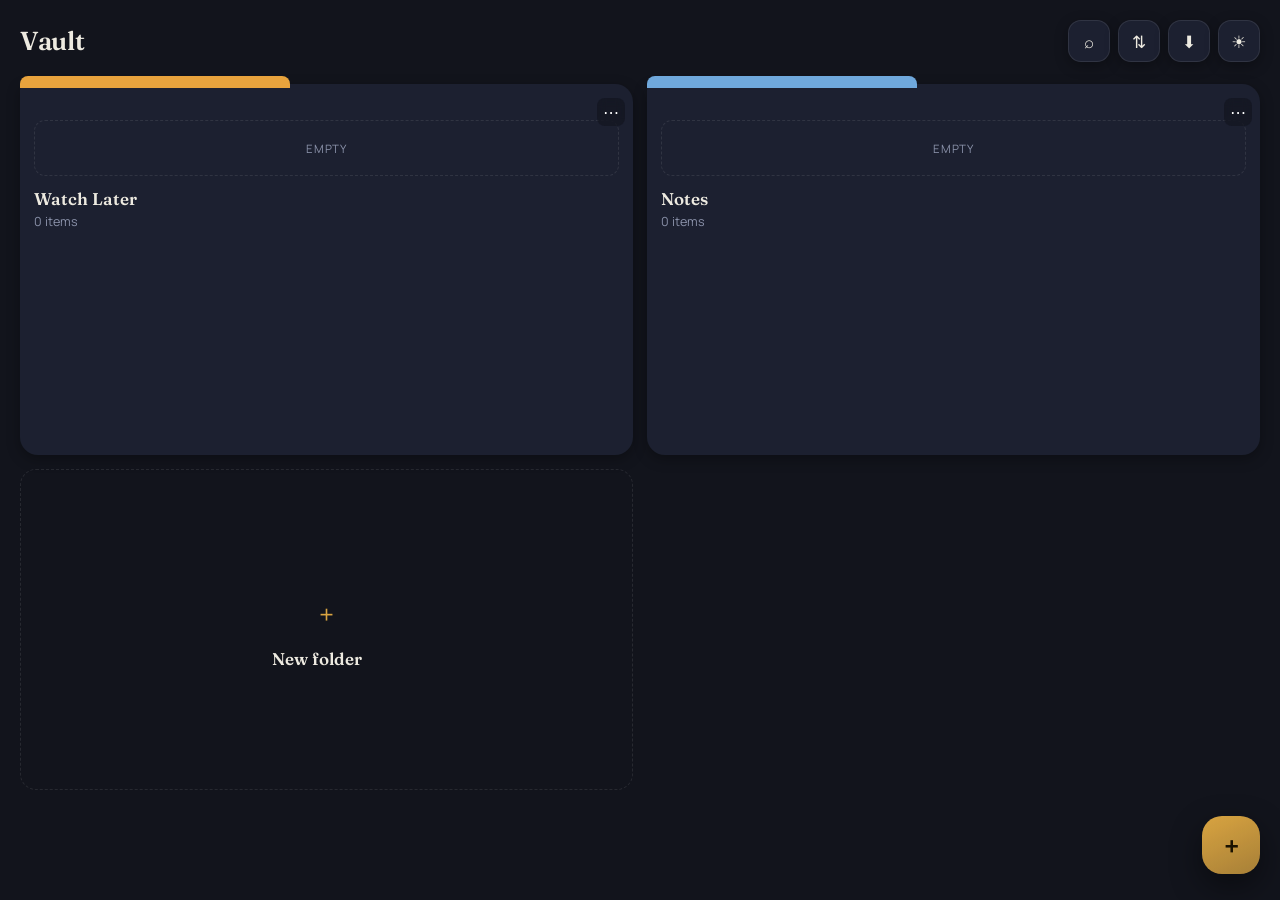
<file: index.html>
<!DOCTYPE html>
<html lang="en" data-theme="dark">
<head>
<meta charset="UTF-8">
<meta name="viewport" content="width=device-width, initial-scale=1, maximum-scale=1, viewport-fit=cover">
<title>Vault</title>
<link rel="manifest" href="manifest.json">
<meta name="theme-color" content="#14171F">
<link rel="apple-touch-icon" href="icons/icon-192.png">
<link rel="icon" href="icons/icon-192.png">
<link rel="preconnect" href="https://fonts.googleapis.com">
<link rel="preconnect" href="https://fonts.gstatic.com" crossorigin>
<link href="https://fonts.googleapis.com/css2?family=Fraunces:opsz,wght@9..144,500;9..144,600;9..144,700&family=Manrope:wght@400;500;600;700;800&display=swap" rel="stylesheet">
<link rel="stylesheet" href="styles.css">
</head>
<body>
<div id="app">

  <!-- HOME -->
  <div class="screen active" id="screen-home">
    <div class="topbar">
      <h1>Vault</h1>
      <div style="display:flex; gap:8px;">
        <button class="icon-btn" id="searchOpen" title="Search">⌕</button>
        <button class="icon-btn" id="syncOpen" title="Sync">⇅</button>
        <button class="icon-btn" id="exportOpen" title="Backup">⬇</button>
        <button class="icon-btn" id="themeToggle" title="Theme">☀</button>
      </div>
    </div>
    <div id="folderGrid"></div>
    <button class="fab" id="fabAdd">+</button>
  </div>

  <!-- FEED -->
  <div class="screen" id="screen-feed">
    <div class="feed-header">
      <button class="icon-btn" id="backToHome">←</button>
      <h2 id="feedFolderName">Folder</h2>
      <span class="feed-progress" id="feedProgress"></span>
      <button class="icon-btn" id="selectModeToggle" title="Select items">☑</button>
      <button class="icon-btn view-toggle-btn" id="feedViewToggle" title="Toggle view">☰</button>
    </div>
    <div class="feed-viewport" id="feedViewport">
      <div class="feed-track" id="feedTrack"></div>
    </div>
    <div class="feed-list" id="feedList"></div>
    <div class="bulk-bar" id="bulkBar">
      <span id="bulkCount">0 selected</span>
      <div style="display:flex; gap:8px;">
        <button class="btn-ghost" id="bulkCancel">Cancel</button>
        <button class="btn-primary btn-danger-fill" id="bulkDelete">Delete</button>
      </div>
    </div>
    <button class="fab" id="feedFabAdd">+</button>
  </div>

</div>

<!-- ADD SHEET -->
<div class="sheet" id="addSheet">
  <div class="sheet-inner">
    <div class="sheet-header">
      <h3>Save to Vault</h3>
      <button class="icon-btn" id="closeAddSheet">✕</button>
    </div>

    <label class="field-label">Folder</label>
    <select id="addFolderSelect"></select>

    <div class="add-tabs">
      <button class="add-tab active" data-tab="link" id="addTab-link">Link</button>
      <button class="add-tab" data-tab="note" id="addTab-note">Note</button>
      <button class="add-tab" data-tab="file" id="addTab-file">Screenshot / File</button>
      <button class="add-tab" data-tab="voice" id="addTab-voice">Voice</button>
    </div>

    <div class="add-pane active" id="addPane-link">
      <label class="field-label">Paste a link (YouTube, Instagram, Facebook, or any webpage)</label>
      <input type="url" id="addUrl" placeholder="https://...">
      <button class="btn-primary" id="submitLink">Save link</button>
    </div>

    <div class="add-pane" id="addPane-note">
      <label class="field-label">Write a note</label>
      <textarea id="addNote" placeholder="Type something..."></textarea>
      <button class="btn-primary" id="submitNote">Save note</button>
    </div>

    <div class="add-pane" id="addPane-file">
      <label class="field-label">Choose any file — photos, PDFs, Word, Excel, text, or anything else (multi-select supported)</label>
      <input type="file" id="addFileInput" accept="*/*" multiple>
      <input type="file" id="addCameraInput" accept="image/*" capture="environment" style="display:none;">
      <button class="btn-ghost" id="takePhotoBtn" style="width:100%; margin-top:10px;">📷 Take a photo</button>
      <button class="btn-primary" id="submitFile">Save file</button>
    </div>

    <div class="add-pane" id="addPane-voice">
      <label class="field-label">Record a voice memo</label>
      <div class="voice-recorder">
        <button class="btn-ghost" id="voiceRecordBtn" type="button">🎤 Start recording</button>
        <span class="muted" id="voiceTimer">00:00</span>
      </div>
      <audio id="voicePreview" controls style="width:100%; margin-top:12px; display:none;"></audio>
      <button class="btn-primary" id="submitVoice" style="display:none;">Save voice memo</button>
    </div>
  </div>
</div>

<!-- FOLDER MENU SHEET -->
<div class="sheet" id="folderMenuSheet">
  <div class="sheet-inner">
    <div class="sheet-header">
      <h3 id="folderMenuTitle">Folder</h3>
      <button class="icon-btn" id="closeFolderMenu">✕</button>
    </div>
    <button class="btn-ghost menu-row" id="folderMenuRename">✎ Rename</button>
    <button class="btn-ghost menu-row btn-danger" id="folderMenuDelete">🗑 Delete folder</button>
  </div>
</div>

<!-- SYNC / BACKUP SHEET -->
<div class="sheet" id="syncSheet">
  <div class="sheet-inner">
    <div class="sheet-header">
      <h3>Backup &amp; Sync</h3>
      <button class="icon-btn" id="closeSync">✕</button>
    </div>
    <label class="field-label">Server URL</label>
    <input type="url" id="syncServerUrl" placeholder="https://your-vault-backend.example.com">
    <label class="field-label">API key</label>
    <input type="text" id="syncApiKey" placeholder="Your VAULT_API_KEY">
    <button class="btn-primary" id="syncSave">Save &amp; sync now</button>
    <p class="muted" id="syncStatus" style="margin-top:12px;"></p>
  </div>
</div>

<!-- BACKUP / EXPORT / IMPORT SHEET -->
<div class="sheet" id="exportSheet">
  <div class="sheet-inner">
    <div class="sheet-header">
      <h3>Backup your data</h3>
      <button class="icon-btn" id="closeExport">✕</button>
    </div>
    <p class="muted" style="margin-bottom:16px;">Everything in Vault lives only on this phone. Download a backup file before uninstalling, switching phones, or clearing app data — you can restore from it any time.</p>
    <button class="btn-primary" id="exportDataBtn" style="width:100%;">Download backup (.json)</button>
    <label class="field-label" style="margin-top:20px;">Restore from a backup file</label>
    <input type="file" id="importFileInput" accept="application/json,.json">
    <button class="btn-ghost" id="importDataBtn" style="width:100%; margin-top:10px;">Restore from file</button>
    <p class="muted" id="exportStatus" style="margin-top:12px;"></p>
  </div>
</div>

<!-- FILE VIEWER SHEET -->
<div class="sheet" id="viewerSheet">
  <div class="sheet-inner">
    <div class="sheet-header">
      <h3 id="viewerTitle">File</h3>
      <button class="icon-btn" id="closeViewer">✕</button>
    </div>
    <div class="viewer-body" id="viewerBody"></div>
    <button class="btn-ghost" id="viewerOpenExternal" style="width:100%; margin-top:14px;">Open with another app</button>
  </div>
</div>

<!-- QUICK SAVE SHEET (for incoming shares — tap a folder to save immediately) -->
<div class="sheet" id="quickSaveSheet">
  <div class="sheet-inner">
    <div class="sheet-header">
      <h3>Save to Vault</h3>
      <button class="icon-btn" id="closeQuickSave">✕</button>
    </div>
    <p class="muted" id="quickSavePreview" style="margin-bottom:14px;"></p>
    <label class="field-label">Tap a folder to save</label>
    <div id="quickSaveFolderList"></div>
  </div>
</div>

<div id="toast" class="toast"></div>

<!-- SEARCH SHEET -->
<div class="sheet" id="searchSheet">
  <div class="sheet-inner">
    <div class="sheet-header">
      <h3>Search</h3>
      <button class="icon-btn" id="closeSearch">✕</button>
    </div>
    <input type="text" id="searchInput" placeholder="Search titles, notes, links...">
    <div id="searchResults" style="margin-top:14px;"></div>
  </div>
</div>

<script src="db.js"></script>
<script src="sync.js"></script>
<script src="app.js"></script>
</body>
</html>
</file>
<file: styles.css>
:root[data-theme="dark"] {
  --bg: #12141C;
  --surface: #1C2030;
  --surface-2: #262B40;
  --text: #EDEAE0;
  --text-muted: #8B92AA;
  --accent: #D9A441;
  --accent-ink: #1A1200;
  --accent-2: #5FA88C;
  --danger: #E0796F;
  --border: rgba(255,255,255,0.09);
  --shadow: 0 12px 32px rgba(0,0,0,0.45);
  --shadow-sm: 0 4px 14px rgba(0,0,0,0.3);
}
:root[data-theme="light"] {
  --bg: #EAE5DA;
  --surface: #FFFFFF;
  --surface-2: #E4DECF;
  --text: #23262F;
  --text-muted: #6E7180;
  --accent: #B9812A;
  --accent-ink: #FFF8EA;
  --accent-2: #3F8F73;
  --danger: #C0574C;
  --border: rgba(35,38,47,0.1);
  --shadow: 0 12px 32px rgba(35,38,47,0.14);
  --shadow-sm: 0 4px 14px rgba(35,38,47,0.08);
}

* { box-sizing: border-box; -webkit-tap-highlight-color: transparent; }
html, body {
  margin: 0; padding: 0;
  background: var(--bg);
  color: var(--text);
  font-family: 'Manrope', -apple-system, system-ui, Roboto, sans-serif;
  height: 100%;
  overflow: hidden;
}
h1, h2, h3, .display {
  font-family: 'Fraunces', Georgia, serif;
  font-optical-sizing: auto;
}
button, input, textarea, select { font-family: inherit; }
:focus-visible { outline: 2px solid var(--accent); outline-offset: 2px; }

#app { height: 100vh; display: flex; flex-direction: column; }

.topbar {
  display: flex; align-items: center; justify-content: space-between;
  padding: 20px 20px 10px;
  flex-shrink: 0;
}
.topbar h1 {
  font-size: 26px; font-weight: 600; letter-spacing: -0.01em; margin: 0;
}
.icon-btn {
  background: var(--surface); border: 1px solid var(--border);
  color: var(--text); width: 42px; height: 42px; border-radius: 13px;
  font-size: 17px; display: flex; align-items: center; justify-content: center;
  cursor: pointer; box-shadow: var(--shadow-sm);
  transition: transform 0.12s ease, background 0.12s ease;
}
.icon-btn:active { transform: scale(0.92); background: var(--surface-2); }

.screen { display: none; flex: 1; min-height: 0; flex-direction: column; }
.screen.active { display: flex; }

/* ---- Home / folder grid ---- */
#folderGrid {
  flex: 1; overflow-y: auto;
  display: grid; grid-template-columns: 1fr 1fr; gap: 14px;
  padding: 12px 20px 110px;
}
.folder-card {
  background: var(--surface);
  border-radius: 6px 18px 18px 18px;
  position: relative;
  padding: 22px 14px 16px;
  min-height: 112px;
  box-shadow: var(--shadow-sm);
  cursor: pointer;
  transition: transform 0.15s ease, box-shadow 0.15s ease;
}
.folder-card:active { transform: scale(0.97) translateY(1px); box-shadow: none; }
.folder-tab {
  position: absolute; top: -8px; left: 0;
  width: 44%; height: 12px;
  border-radius: 8px 8px 0 0;
  background: var(--tab-color, var(--accent));
}
.folder-kebab {
  position: absolute; top: 14px; right: 8px;
  width: 28px; height: 28px; border-radius: 8px;
  background: rgba(0,0,0,0.25); backdrop-filter: blur(4px);
  border: none; color: #fff;
  font-size: 16px; line-height: 1; cursor: pointer; z-index: 2;
}
.folder-kebab:active { background: rgba(0,0,0,0.4); }
.folder-name { font-family: 'Fraunces', Georgia, serif; font-weight: 600; font-size: 17px; margin-top: 12px; padding-right: 20px; }
.folder-count { font-size: 12.5px; color: var(--text-muted); margin-top: 4px; }
.folder-card--add {
  display: flex; flex-direction: column; align-items: center; justify-content: center;
  border: 1.5px dashed var(--border); background: transparent; box-shadow: none;
  clip-path: none; border-radius: 16px;
}
.add-glyph { font-size: 26px; color: var(--accent); margin-bottom: 4px; }

.folder-cover {
  display: flex; gap: 6px; margin-top: 14px; height: 56px;
}
.cover-chip {
  width: 56px; height: 56px; flex-shrink: 0; border-radius: 11px; overflow: hidden; background: var(--surface-2);
  display: flex; align-items: center; justify-content: center; font-size: 22px;
}
.cover-chip img { width: 100%; height: 100%; object-fit: cover; display: block; }
.cover-chip--glyph { font-size: 24px; }
.folder-cover--empty {
  height: 56px; margin-top: 14px; border-radius: 11px;
  border: 1px dashed var(--border); display: flex; align-items: center; justify-content: center;
}
.folder-cover--empty span { font-size: 11.5px; color: var(--text-muted); text-transform: uppercase; letter-spacing: 0.08em; }

.fab {
  position: fixed; bottom: 26px; right: 20px;
  width: 58px; height: 58px; border-radius: 20px;
  background: linear-gradient(155deg, var(--accent), color-mix(in srgb, var(--accent) 75%, #ffffff 0%));
  color: var(--accent-ink); border: none;
  font-size: 27px; font-weight: 700;
  box-shadow: var(--shadow);
  cursor: pointer;
  z-index: 20;
  transition: transform 0.12s ease;
}
.fab:active { transform: scale(0.92); }

/* ---- Feed screen ---- */
.feed-header {
  display: flex; align-items: center; gap: 10px;
  padding: 16px 16px 6px;
}
.feed-header h2 { font-size: 18px; font-weight: 600; margin: 0; flex: 1; }
.feed-progress { font-size: 12.5px; color: var(--text-muted); }
.view-toggle-btn { font-size: 16px; }

.feed-viewport { flex: 1; overflow: hidden; position: relative; }
.feed-track {
  display: flex; height: 100%; will-change: transform;
}
.feed-card {
  min-width: 100%; height: 100%;
  display: flex; flex-direction: column;
  overflow-y: auto;
  padding: 12px 20px 100px;
}
.feed-media-wrap {
  flex: 1; display: flex; flex-direction: column; justify-content: center;
  min-height: 0;
}
.feed-media { width: 100%; max-height: 100%; object-fit: contain; border-radius: 18px; box-shadow: var(--shadow-sm); }
.feed-note {
  background: var(--surface); border-radius: 18px; padding: 24px; box-shadow: var(--shadow-sm);
  font-size: 17px; line-height: 1.55; white-space: pre-wrap;
  max-height: 100%; overflow-y: auto;
}
.feed-link {
  background: var(--surface); border-radius: 18px; padding: 22px; box-shadow: var(--shadow-sm);
  border-top: 4px solid var(--src-color, var(--accent));
  cursor: pointer;
}
.src-badge { font-size: 12.5px; color: var(--src-color, var(--accent)); font-weight: 700; margin-bottom: 10px; letter-spacing: 0.02em; }
.link-thumb { width: 100%; border-radius: 12px; margin-bottom: 12px; display: block; }
.link-title { font-family: 'Fraunces', Georgia, serif; font-size: 19px; font-weight: 600; margin-bottom: 8px; line-height: 1.3; }
.link-url { font-size: 13px; color: var(--text-muted); word-break: break-all; }
.yt-embed-wrap { margin-bottom: 12px; border-radius: 12px; overflow: hidden; box-shadow: var(--shadow-sm); }
.feed-link--video { cursor: default; }
.feed-file, .feed-voice {
  background: var(--surface); border-radius: 18px; padding: 32px; box-shadow: var(--shadow-sm);
  display: flex; flex-direction: column; align-items: center; text-align: center; gap: 10px;
  cursor: pointer;
}
.file-glyph { font-size: 48px; }
.file-name { font-weight: 600; }
.file-view-hint { font-size: 12px; color: var(--text-muted); }

.feed-actions { display: flex; gap: 10px; padding-top: 14px; flex-shrink: 0; flex-wrap: wrap; }
.btn-primary, .btn-ghost {
  flex: 1; min-width: 100px; padding: 13px; border-radius: 13px; font-size: 14.5px; font-weight: 700;
  border: none; cursor: pointer; transition: transform 0.1s ease;
}
.btn-primary:active, .btn-ghost:active { transform: scale(0.97); }
.btn-primary { background: var(--accent); color: var(--accent-ink); box-shadow: var(--shadow-sm); }
.btn-ghost { background: var(--surface); color: var(--text); border: 1px solid var(--border); }
.btn-danger { color: var(--danger); }
.menu-row {
  width: 100%; text-align: left; padding: 14px; margin-bottom: 8px;
  display: flex; align-items: center; gap: 10px; font-size: 15px;
}

.feed-empty {
  flex: 1; display: flex; flex-direction: column; align-items: center; justify-content: center;
  text-align: center; color: var(--text-muted); gap: 6px; padding: 40px;
}
.feed-empty-glyph { font-size: 40px; margin-bottom: 8px; }
.muted { color: var(--text-muted); font-size: 13.5px; }

/* ---- Folder list view (thumbnails, for scanning a large folder) ---- */
.feed-list {
  flex: 1; overflow-y: auto; display: none;
  padding: 4px 16px 110px;
}
.feed-list.active { display: block; }
.feed-viewport.hidden { display: none; }
.list-row {
  display: flex; align-items: center; gap: 14px;
  padding: 10px; border-radius: 16px;
  cursor: pointer; transition: background 0.1s ease, transform 0.1s ease;
  background: var(--surface); box-shadow: var(--shadow-sm);
  margin-bottom: 10px;
}
.list-row:active { transform: scale(0.98); }
.list-thumb {
  width: 76px; height: 76px; border-radius: 14px; flex-shrink: 0;
  object-fit: cover; background: var(--surface-2);
  display: flex; align-items: center; justify-content: center; font-size: 28px;
}
.list-row-title { font-family: 'Fraunces', Georgia, serif; font-size: 16px; font-weight: 600; overflow: hidden; text-overflow: ellipsis; display: -webkit-box; -webkit-line-clamp: 2; -webkit-box-orient: vertical; line-height: 1.3; }
.list-row-sub { font-size: 12.5px; color: var(--text-muted); margin-top: 4px; overflow: hidden; text-overflow: ellipsis; white-space: nowrap; }
.list-row-text { min-width: 0; flex: 1; }
.list-checkbox {
  width: 24px; height: 24px; border-radius: 8px; flex-shrink: 0;
  border: 2px solid var(--border); background: var(--surface);
  display: flex; align-items: center; justify-content: center; font-size: 14px; color: transparent;
}
.list-row.selected .list-checkbox { background: var(--accent); border-color: var(--accent); color: var(--accent-ink); }
.list-row.selected { outline: 2px solid var(--accent); }

.bulk-bar {
  position: fixed; left: 16px; right: 16px; bottom: 20px;
  background: var(--surface); border-radius: 16px; padding: 14px 16px;
  display: none; align-items: center; justify-content: space-between;
  box-shadow: var(--shadow); z-index: 21; font-size: 14px; font-weight: 700;
}
.bulk-bar.active { display: flex; }
.btn-danger-fill { background: var(--danger); color: #fff; }

.feed-nav { display: none; }

/* ---- Bottom sheets ---- */
.sheet {
  position: fixed; inset: 0; background: rgba(10,10,14,0.55);
  display: flex; align-items: flex-end; z-index: 30;
  opacity: 0; pointer-events: none; transition: opacity 0.2s ease;
}
.sheet.open { opacity: 1; pointer-events: auto; }
.sheet-inner {
  background: var(--bg); width: 100%; border-radius: 24px 24px 0 0;
  padding: 22px 20px calc(20px + env(safe-area-inset-bottom));
  max-height: 85vh; overflow-y: auto;
  transform: translateY(16px);
  transition: transform 0.22s cubic-bezier(0.2, 0.8, 0.3, 1);
  box-shadow: 0 -12px 32px rgba(0,0,0,0.25);
}
.sheet.open .sheet-inner { transform: translateY(0); }
.sheet-header { display: flex; justify-content: space-between; align-items: center; margin-bottom: 16px; }
.sheet-header h3 { margin: 0; font-size: 19px; font-weight: 600; }

.add-tabs { display: flex; gap: 8px; margin-bottom: 16px; flex-wrap: wrap; }
.add-tab {
  flex: 1; min-width: 70px; padding: 10px; border-radius: 11px; border: 1px solid var(--border);
  background: var(--surface); color: var(--text-muted); font-size: 13.5px; font-weight: 700;
  cursor: pointer; transition: background 0.12s ease, color 0.12s ease;
}
.add-tab.active { background: var(--accent); color: var(--accent-ink); border-color: var(--accent); }
.add-pane { display: none; }
.add-pane.active { display: block; }

label.field-label { display: block; font-size: 12.5px; color: var(--text-muted); margin: 12px 0 6px; font-weight: 600; }
input[type="text"], input[type="url"], textarea, select {
  width: 100%; background: var(--surface); border: 1px solid var(--border);
  color: var(--text); border-radius: 12px; padding: 13px; font-size: 15px;
  font-family: inherit;
}
textarea { min-height: 90px; resize: vertical; }
input[type="file"] { width: 100%; color: var(--text-muted); font-size: 13px; }

.sheet .btn-primary { width: 100%; margin-top: 16px; }
.voice-recorder { display: flex; align-items: center; gap: 14px; }
.voice-recorder .btn-ghost { flex-shrink: 0; }
#voiceRecordBtn.recording { background: var(--danger); color: var(--accent-ink); border-color: var(--danger); }

/* ---- Search ---- */
.search-row {
  padding: 13px 6px; border-bottom: 1px solid var(--border); cursor: pointer; border-radius: 10px;
}
.search-row:active { background: var(--surface); }
.search-row-title { font-size: 14.5px; font-weight: 700; }
.search-row-meta { font-size: 12px; color: var(--text-muted); margin-top: 2px; }

/* ---- Quick save (incoming share) ---- */
.quick-folder-row {
  display: flex; align-items: center; gap: 12px;
  width: 100%; text-align: left; padding: 15px 12px; margin-bottom: 8px;
  background: var(--surface); border: 1px solid var(--border); border-radius: 14px;
  font-size: 15px; font-weight: 700; color: var(--text); cursor: pointer;
  box-shadow: var(--shadow-sm); transition: transform 0.1s ease;
}
.quick-folder-row:active { transform: scale(0.98); }
.quick-folder-dot { width: 13px; height: 13px; border-radius: 5px; flex-shrink: 0; }

/* ---- File viewer ---- */
.viewer-body {
  max-height: 62vh; overflow-y: auto; border-radius: 14px;
}
.text-preview {
  white-space: pre-wrap; word-break: break-word; font-family: 'SF Mono', Menlo, monospace;
  font-size: 13px; background: var(--surface); border-radius: 14px; padding: 16px; line-height: 1.5;
}
.docx-preview {
  background: var(--surface); border-radius: 14px; padding: 18px; font-size: 14.5px; line-height: 1.6;
}
.docx-preview img { max-width: 100%; }
.xlsx-preview { background: var(--surface); border-radius: 14px; padding: 12px; overflow-x: auto; }
.xlsx-preview table { border-collapse: collapse; font-size: 12.5px; }
.xlsx-preview td, .xlsx-preview th { border: 1px solid var(--border); padding: 6px 10px; white-space: nowrap; }

/* ---- Toast ---- */
.toast {
  position: fixed; left: 50%; bottom: 32px; transform: translateX(-50%) translateY(20px) scale(0.9);
  background: var(--accent); color: var(--accent-ink); border: none;
  padding: 13px 22px; border-radius: 14px; font-size: 14.5px; font-weight: 700;
  box-shadow: var(--shadow); opacity: 0; pointer-events: none;
  transition: opacity 0.25s cubic-bezier(0.2,0.8,0.3,1), transform 0.25s cubic-bezier(0.2,0.8,0.3,1);
  z-index: 50; max-width: 85vw; text-align: center;
  display: flex; align-items: center; gap: 8px;
}
.toast::before { content: '✓'; font-weight: 800; }
.toast.show { opacity: 1; transform: translateX(-50%) translateY(0) scale(1); }
</file>
